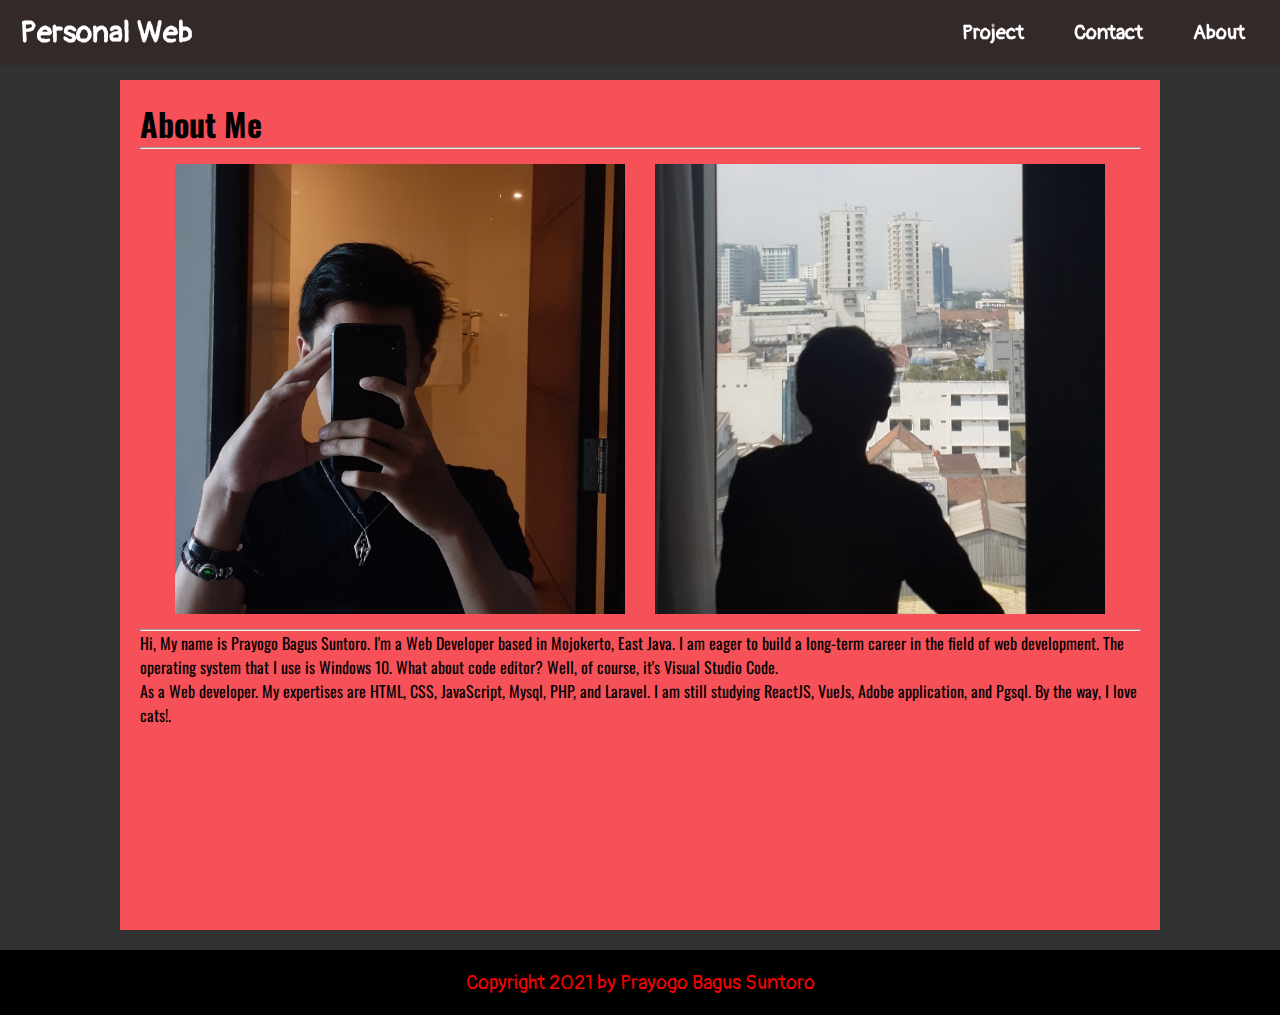
<file: about.html>
<!DOCTYPE html>
<html lang="en">

<head>
  <meta charset="UTF-8">
  <link href="https://fonts.googleapis.com/css2?family=Bebas+Neue&family=Oswald:wght@500&family=Pangolin&display=swap"
    rel="stylesheet">
  <link href="https://fonts.googleapis.com/css2?family=Oswald:wght@500&family=Pangolin&display=swap" rel="stylesheet">
  <link href="https://fonts.googleapis.com/css2?family=Oswald:wght@500&display=swap" rel="stylesheet">
  <meta name="viewport" content="width=device-width, initial-scale=1.0">
  <link rel="stylesheet" href="css/about.css">
  <title>About Me</title>
</head>

<body>
  <nav class="nav">
    <h1><a href="https://pragus99.github.io/static-web/">Personal Web</a></h1>
    <ul>
      <li><a href="https://pragus99.github.io/static-web/#projects">Project</a></li>
      <li><a href="contact.html">Contact</a></li>
      <li><a href="about.html">About</a></li>
    </ul>
  </nav>

  <main>
    <div class="about">
      <h1>About Me</h1>
      <hr>
      <div class="gambar">
        <img src="img/crop_image.jpg" alt="foto prayogo bagus suntoro">
        <img src="img/20190811_131702.jpg" alt="foto prayogo bagus suntoro">
      </div>
      <hr>
      <p></p> Hi, My name is Prayogo Bagus Suntoro. I'm a Web Developer based in Mojokerto, East Java. I am
      eager to build a long-term career in the field of web development.
      The operating system that I use is Windows 10. What about code editor? Well, of course, it's Visual Studio Code.
      <br>
      As a Web developer. My expertises are HTML, CSS, JavaScript, Mysql, PHP, and Laravel. I am still studying
      ReactJS, VueJs, Adobe application, and Pgsql. By the way, I love cats!. </p>
    </div>
  </main>

  <div class="foot">
    <a>Copyright 2021 by Prayogo Bagus Suntoro</a>
  </div>
</body>

</html>
</file>
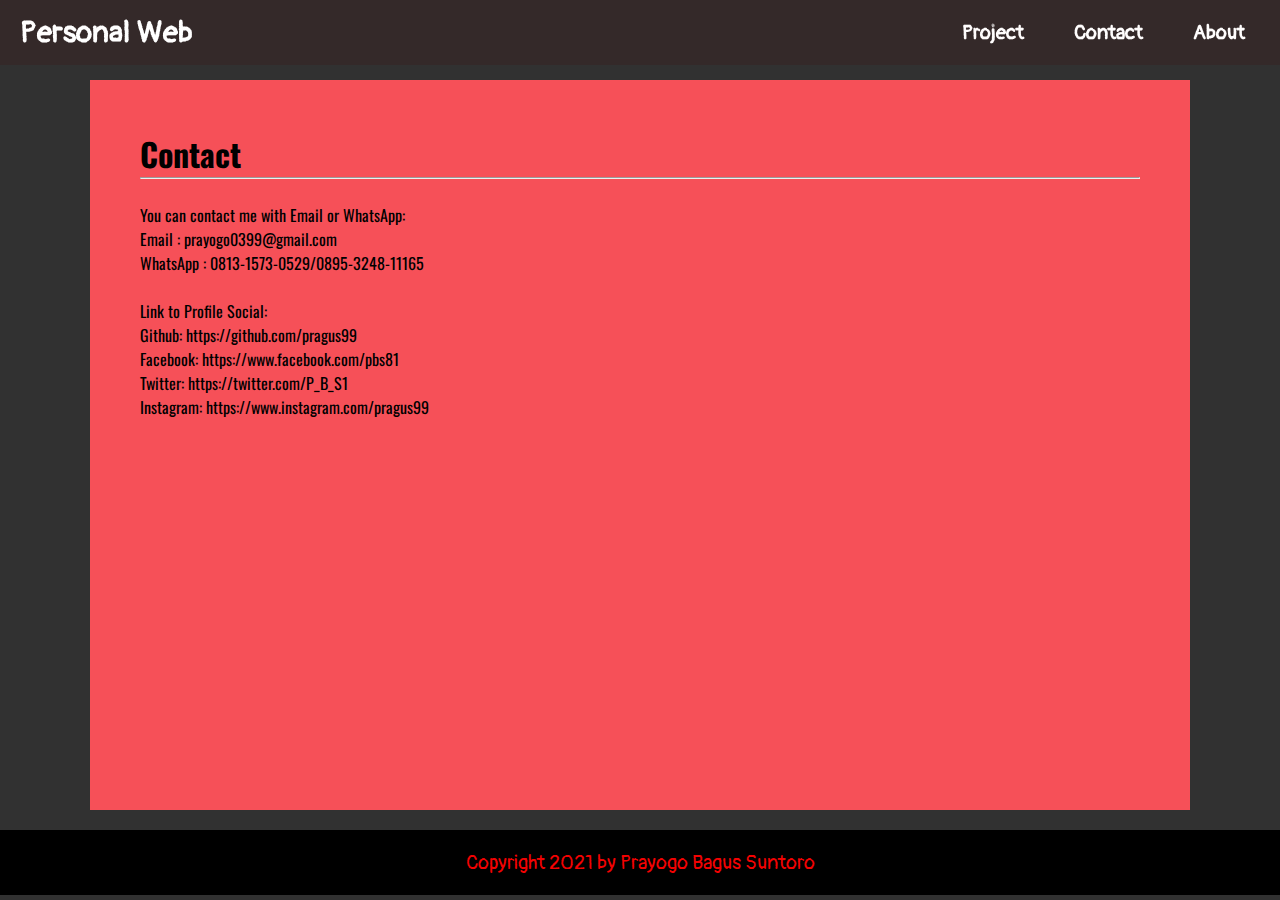
<file: contact.html>
<!DOCTYPE html>
<html lang="en">

<head>
  <meta charset="UTF-8">
  <link href="https://fonts.googleapis.com/css2?family=Bebas+Neue&family=Oswald:wght@500&family=Pangolin&display=swap"
    rel="stylesheet">
  <link href="https://fonts.googleapis.com/css2?family=Oswald:wght@500&family=Pangolin&display=swap" rel="stylesheet">
  <link href="https://fonts.googleapis.com/css2?family=Oswald:wght@500&display=swap" rel="stylesheet">
  <meta name="viewport" content="width=device-width, initial-scale=1.0">
  <link rel="stylesheet" href="css/contact.css">
  <title>Contact</title>
</head>

<body>
  <nav class="nav">
    <h1><a href="https://pragus99.github.io/static-web/">Personal Web</a></h1>
      <ul>
        <li><a href="https://pragus99.github.io/static-web/#projects">Project</a></li>
        <li><a href="contact.html">Contact</a></li>
        <li><a href="about.html">About</a></li>
      </ul>
</nav>

  <main>
    <div class="contact">
      <h1>Contact</h1>
      <hr>
      <br>
      <p>You can contact me with Email or WhatsApp:</p>
      <p>Email : prayogo0399@gmail.com</p>
      <p>WhatsApp : 0813-1573-0529/0895-3248-11165</p>
      <br>
      <p>Link to Profile Social:</p>
      <p>Github: https://github.com/pragus99</p>
      <p>Facebook: https://www.facebook.com/pbs81</p>
      <p>Twitter: https://twitter.com/P_B_S1</p>
      <p>Instagram: https://www.instagram.com/pragus99</p>
    </div>
  </main>

  <div class="foot">
    <a>Copyright 2021 by Prayogo Bagus Suntoro</a>
  </div>
</body>

</html>
</file>
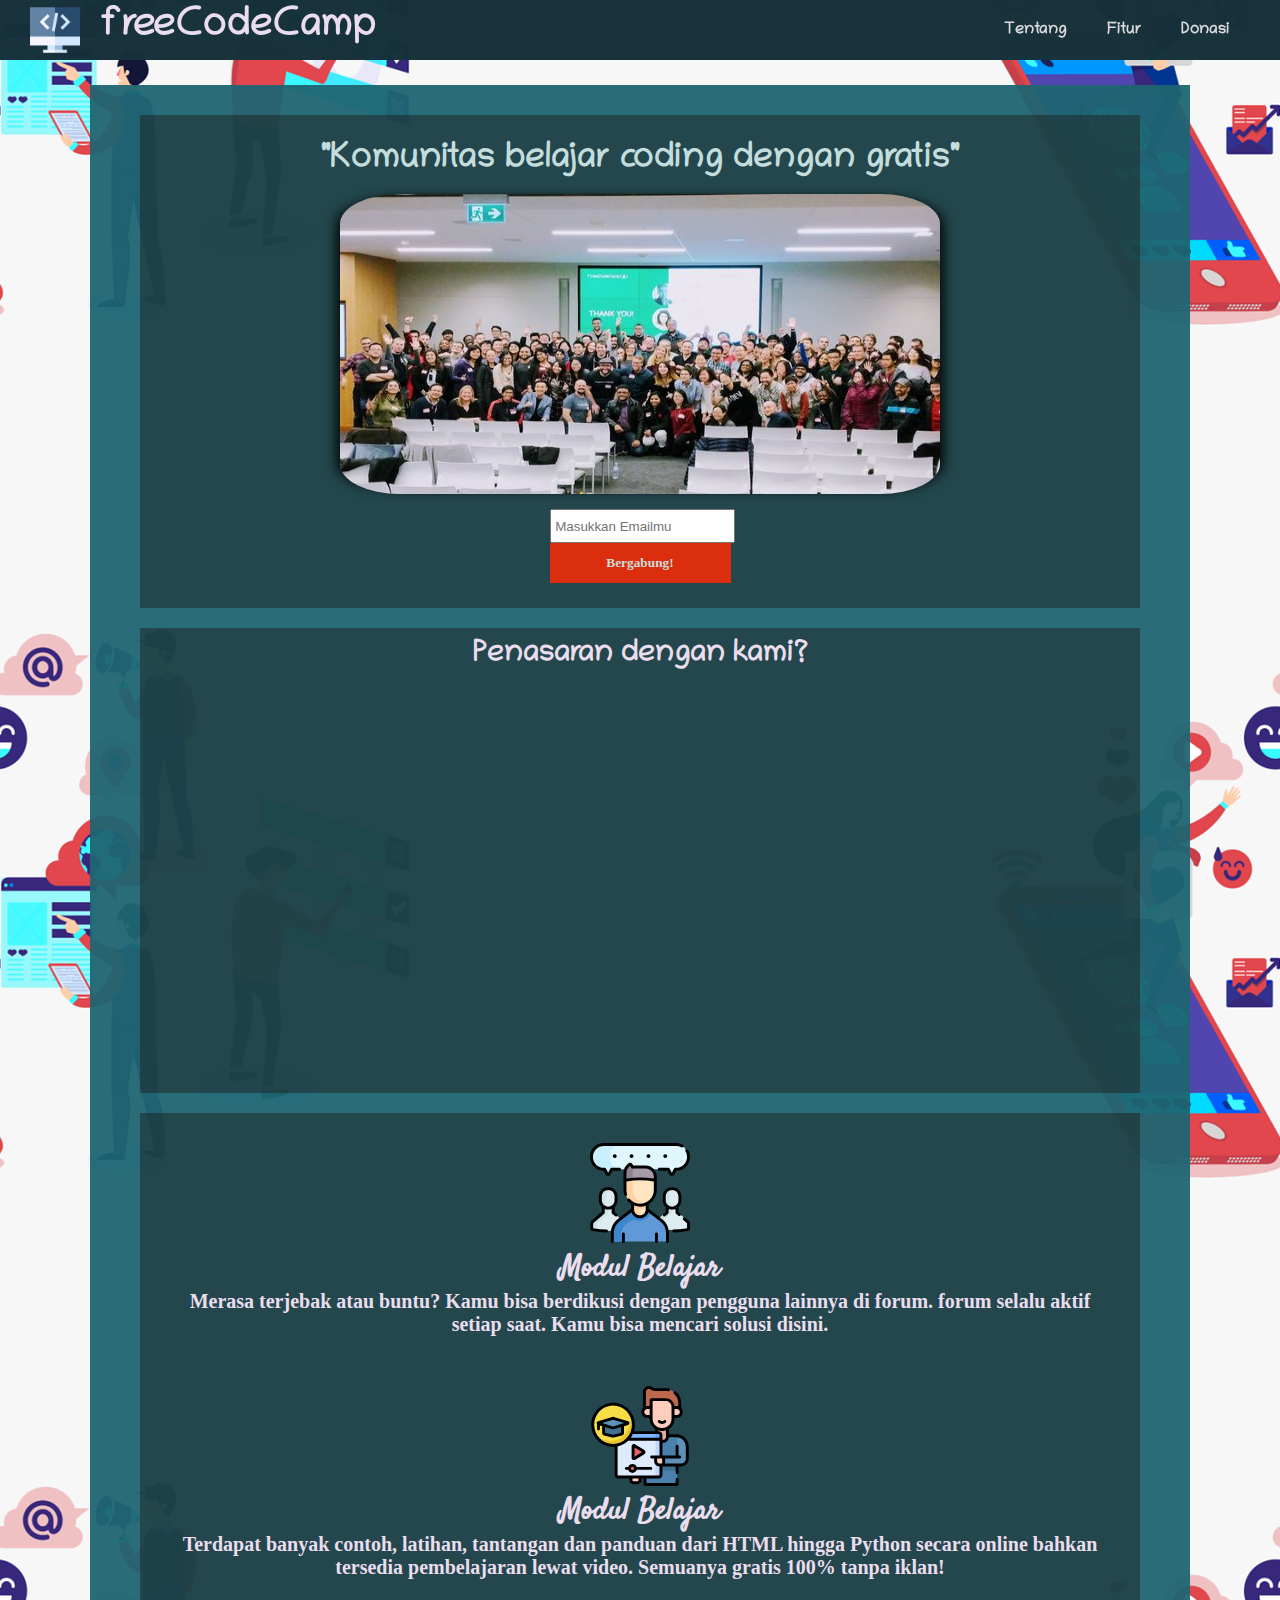
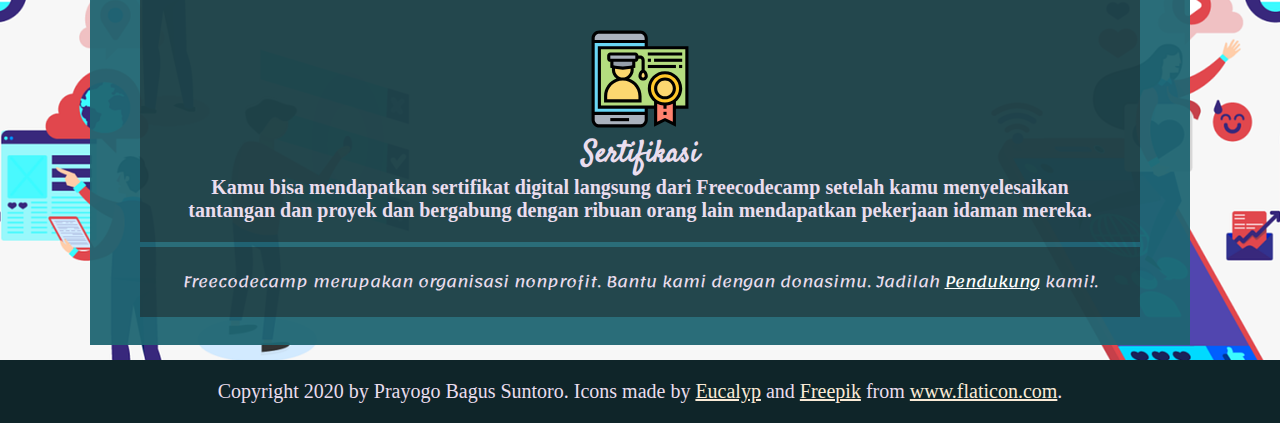
<file: product.html>
<!DOCTYPE html>
<html lang="in-ID" dir="ltr">

<head>
  <meta charset="utf-8">
  <meta name="viewport" content="width=device-width, initial-scale=1.0">
  <meta name="description" content="freeCodeCamp adalah komunitas belajar coding dengan gratis">
  <title>Produk</title>
  <link href="https://fonts.googleapis.com/css2?family=Chilanka&display=swap" rel="stylesheet">
  <link href="https://fonts.googleapis.com/css2?family=Lemonada:wght@700&display=swap" rel="stylesheet">
  <link href="https://fonts.googleapis.com/css2?family=Open+Sans&family=Satisfy&display=swap" rel="stylesheet">
  <link rel="stylesheet" href="css/product.css">
</head>

<body>

  <header id="header">

    <div class="logo">
      <img id="header-img" src="Icon\programming.png" alt="">
      <span class="logo-name">freeCodeCamp</span>
    </div>

    <nav id="nav-bar">
      <ul>
        <li><a href="#video" class="nav-link">Tentang</a></li>
        <li><a href="#fitur" class="nav-link">Fitur</a></li>
        <li><a href="#donasi" class="nav-link">Donasi</a></li>
      </ul>
    </nav>

  </header>

  <main id="page">
    <section class="top">
      <h1 class="pembuka">"Komunitas belajar coding dengan gratis"</h1>
      <img class="foto-bersama" src="img/freecodecamp.jpeg" alt="Foto bersama komunitas freecodecamp">
      <form id="form" action=" https://www.freecodecamp.com/email-submit" method="post">
        <label for="email">
          <input id="email" type="email" name="langganan" placeholder=" Masukkan Emailmu" required>
        </label><br>
        <input type="submit" id="submit" type="submit" name="berlangganan" value="Bergabung!">
      </form>
    </section>

    <section id="video">
      <h2>Penasaran dengan kami?</h2>
      <iframe src="https://www.youtube.com/embed/7PLx6hwRUnA" frameborder="0"
        allow="accelerometer; autoplay; encrypted-media; gyroscope; picture-in-picture" allowfullscreen>
        Sorry, your browser don't support HTMl5.
        Use <a href="https://www.youtube.com/embed/7PLx6hwRUnA">this
        </a>instead
      </iframe>
    </section>

     <article id="fitur">
	<section class="konten-fitur">
        <img class="img-fitur" src="Icon/12.svg" alt="gambar forum online">
        <h2 class="judul-fitur">Modul Belajar</h2>
        <p class="isi-konten">
          Merasa terjebak atau buntu? Kamu bisa berdikusi dengan pengguna lainnya di forum.
          forum selalu aktif setiap saat. Kamu bisa mencari solusi disini.
        </p>
      </section>

      <section class="konten-fitur">
        <img class="img-fitur" src="Icon/002-video-tutorials.svg" alt="gambar belajar online">
        <h2 class="judul-fitur">Modul Belajar</h2>
        <p class="isi-konten">
          Terdapat banyak contoh, latihan, tantangan dan panduan dari HTML hingga Python secara online
          bahkan tersedia pembelajaran lewat video. Semuanya gratis 100% tanpa iklan!
        </p>
      </section>

      <section class="konten-fitur">
        <img class="img-fitur" src="Icon/003-digital-certificate.svg" alt="gambar sertifikat">
        <h2 class="judul-fitur">Sertifikasi</h2>
        <p class="isi-konten">
          Kamu bisa mendapatkan sertifikat digital langsung dari Freecodecamp setelah kamu
          menyelesaikan tantangan dan proyek dan bergabung dengan ribuan orang lain
          mendapatkan pekerjaan idaman mereka.
        </p>
      </section>
    </article>

    <section id="donasi">
      <p>
        Freecodecamp merupakan organisasi nonprofit. Bantu kami dengan donasimu.
        Jadilah <a href="https://www.freecodecamp.org/donate/" target="_blank"> Pendukung</a> kami!.
      </p>
    </section>
  </main>

  <footer>
    <p>
      Copyright 2020 by Prayogo Bagus Suntoro. Icons made by <a href="https://www.flaticon.com/authors/eucalyp"
        target="_blank" title="Eucalyp">Eucalyp</a> and <a href="https://www.flaticon.com/authors/freepik"
        title="Freepik" target="_blank">Freepik</a>
      from <a href="https://www.flaticon.com/" title="Flaticon" target="_blank">www.flaticon.com</a>.
    </p>
  </footer>


</body>

</html>

<div>
</file>
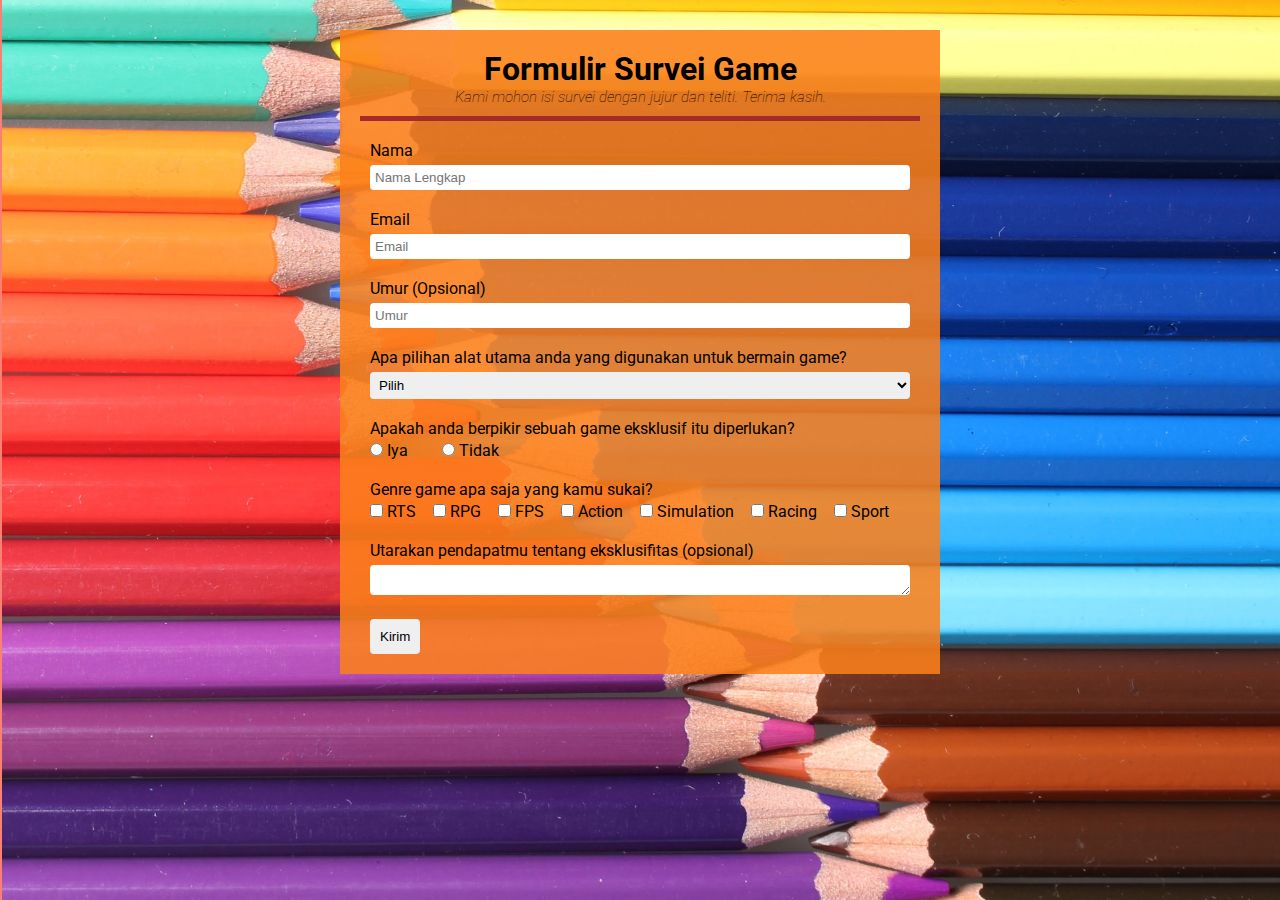
<file: survey.html>
<!DOCTYPE html>
<html lang="en" dir="ltr">

<head>
  <meta charset="utf-8">
  <meta name="viewport" content="width=device-width, initial-scale=1.0">
  <title>Survei</title>
  <link rel="stylesheet" href="css/survei.css">
  <link href="https://fonts.googleapis.com/css2?family=Roboto:wght@500&display=swap" rel="stylesheet">
</head>

<body>

  <div id="page">
    <header>
      <h1 id="title">Formulir Survei Game</h1>
      <p id="description">Kami mohon isi survei dengan jujur dan teliti. Terima kasih.</p>
    </header>

    <form id="survey-form" action="My Portofolio.html" method="post">
      <div class="form-all">
        <label id="name-label" for="name">Nama<br></label>
        <input type="text" id="name" name="nama" placeholder="Nama Lengkap" required>
      </div>

      <div class="form-all">
        <label id="email-label" for="email">Email<br></label>
        <input type="email" id="email" name="email" placeholder="Email" required>
      </div>

      <div class="form-all">
        <label id="number-label" for="number">
          Umur (Opsional)<br></label>
        <input type="number" id="number" name="umur" placeholder="Umur" min="5" max="99">
      </div>

      <div class="form-all">
        <p>Apa pilihan alat utama anda yang digunakan untuk bermain game?</p>
        <select name="alat-utama" id="dropdown" required>
          <option disabled selected value>Pilih</option>
          <option value="Playstation">Playstation</option>
          <option value="XBOX">XBOX</option>
          <option value="Personal Computer">Personal Computer</option>
        </select>
      </div>

      <div class="form-all">
        <p>Apakah anda berpikir sebuah game eksklusif itu diperlukan?</p>
        <label class="radio-label">
          <input type="radio" class="radio" name="eksklusif" value="Iya">
          Iya</label>
        <label class="radio-label">
          <input type="radio" class="radio" name="eksklusif" value="Tidak">
          Tidak</label>
      </div>

      <div class="form-all">
        <p>Genre game apa saja yang kamu sukai?</p>
        <label class="checkbox-label">
          <input type="checkbox" class="checkbox" name="sukai" value="RTS">
          RTS</label>
        <label class="checkbox-label">
          <input type="checkbox" class="checkbox" name="sukai" value="RPG">
          RPG</label>
        <label class="checkbox-label">
          <input type="checkbox" class="checkbox" name="sukai" value="FPS">
          FPS</label>
        <label class="checkbox-label">
          <input type="checkbox" class="checkbox" name="sukai" value="Action">
          Action</label>
        <label class="checkbox-label">
          <input type="checkbox" class="checkbox" name="sukai" value="Simulation">
          Simulation</label>
        <label class="checkbox-label">
          <input type="checkbox" class="checkbox" name="sukai" value="Racing">
          Racing</label>
        <label class="checkbox-label">
          <input type="checkbox" class="checkbox" name="sukai" value="Sport">
          Sport</label>
      </div>

      <div class="form-all">
        <label for="textarea">Utarakan pendapatmu tentang eksklusifitas (opsional)<br></label>
        <textarea id="comment" name="pendapat" placeholder="Utarakan pendapat...">
          </textarea>
      </div>

      <div class="form-submit">
        <button type="submit" id="submit" value="kirim">Kirim</button>
      </div>

    </form>
  </div>
</body>

</html>
</file>
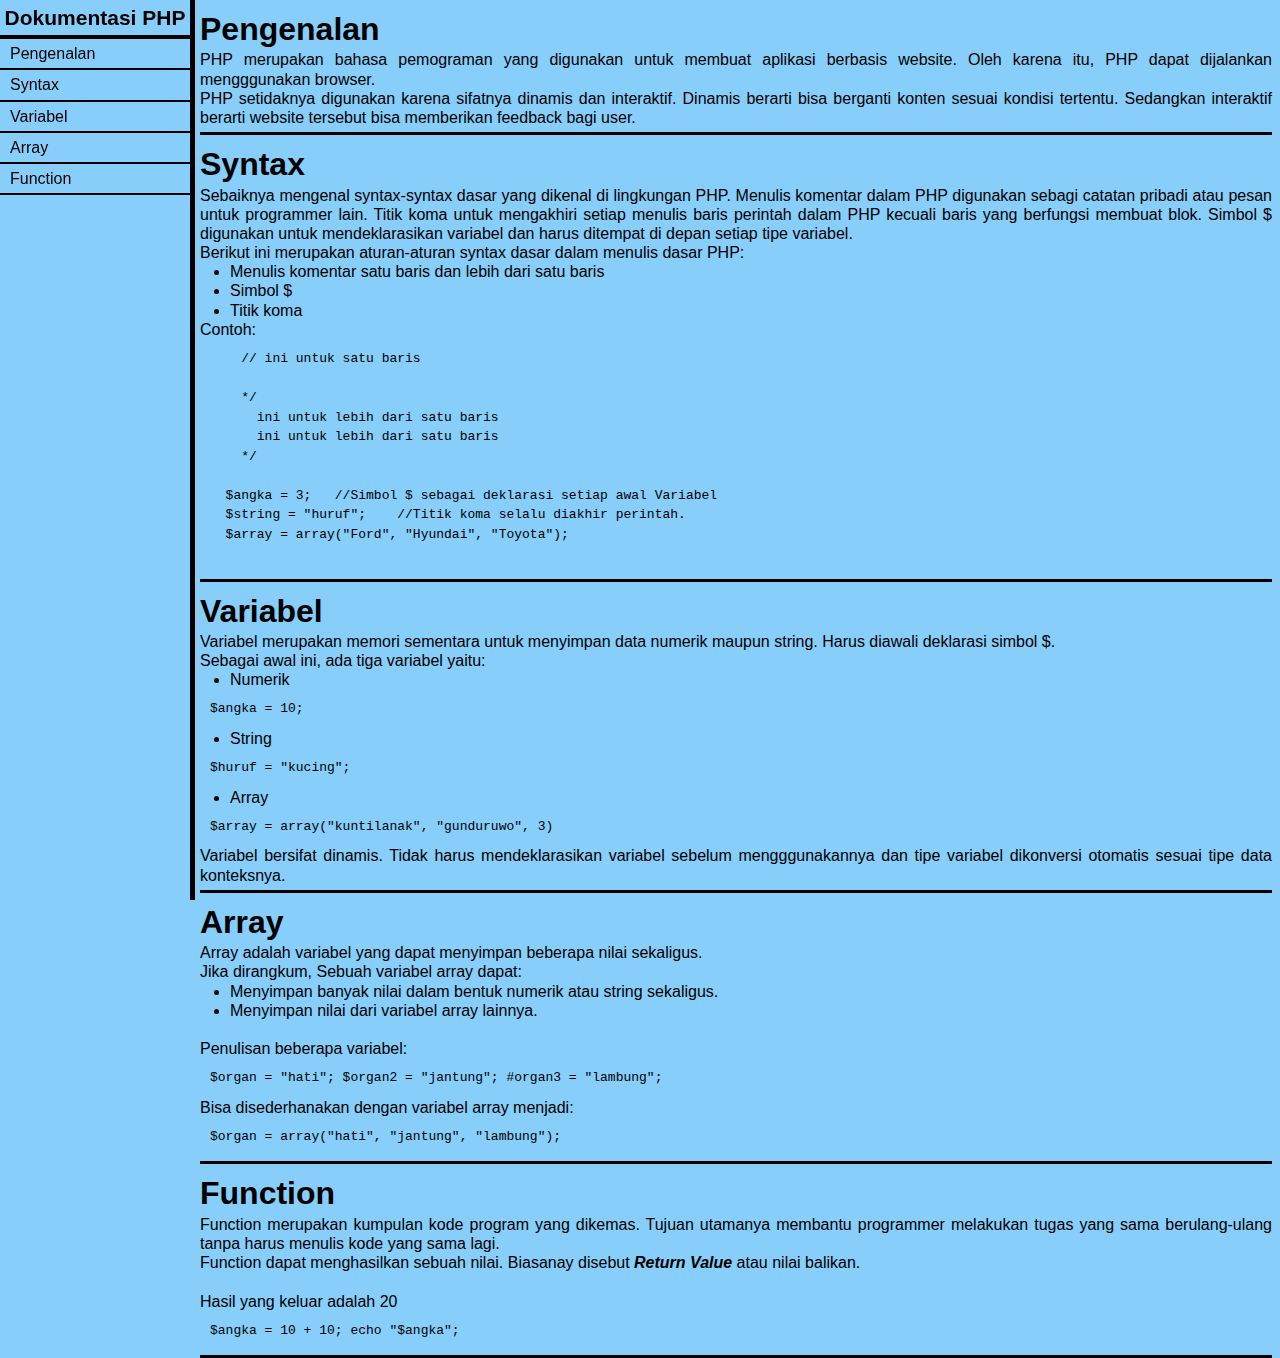
<file: technical.html>
<!DOCTYPE html>
<html lang="in" dir="ltr">

<head>
  <meta charset="utf-8">
  <meta name="description" content="Dokumentasi Teknis PHP">
  <meta name="viewport" content="width=device-width, initial-scale=1.0">
  <title>Dokumentasi Teknis</title>
  <link rel="stylesheet" href="css/documentation.css">
</head>

<body>

  <nav id="navbar">
    <header id="pembukaan">Dokumentasi PHP</header>
    <ul>
      <li><a class="nav-link" href="#pengenalan">Pengenalan</a></li>
      <li><a class="nav-link" href="#syntax">Syntax</a></li>
      <li><a class="nav-link" href="#variabel">Variabel</a></li>
      <li><a class="nav-link" href="#array">Array</a></li>
      <li><a class="nav-link" href="#function">Function</a></li>
    </ul>
  </nav>

  <main id="main-doc">
    <section class="main-section" id="pengenalan">
      <header><h1>Pengenalan</h1></header>
      <p>
        PHP merupakan bahasa pemograman yang digunakan untuk membuat aplikasi
        berbasis website. Oleh karena itu, PHP dapat dijalankan mengggunakan
        browser.
      </p>
      <p>
        PHP setidaknya digunakan karena sifatnya dinamis dan interaktif.
        Dinamis berarti bisa berganti konten sesuai kondisi tertentu.
        Sedangkan interaktif berarti website tersebut bisa memberikan feedback
        bagi user.
      </p>
    </section>

    <section class="main-section" id="syntax">
      <header><h1>Syntax</h1></header>
      <p>
        Sebaiknya mengenal syntax-syntax dasar yang dikenal di lingkungan PHP.
        Menulis komentar dalam PHP digunakan sebagi catatan pribadi atau pesan
        untuk programmer lain. Titik koma untuk mengakhiri setiap menulis
        baris perintah dalam PHP kecuali baris yang berfungsi membuat blok.
        Simbol $ digunakan untuk mendeklarasikan variabel dan harus ditempat
        di depan setiap tipe variabel.
        <p>
          Berikut ini merupakan aturan-aturan syntax dasar dalam menulis dasar
          PHP:
        </p>
        <ul>
          <li>Menulis komentar satu baris dan lebih dari satu baris</li>
          <li>Simbol $ </li>
          <li>Titik koma</li>
          <p>Contoh:</p>
          <code><pre>
    // ini untuk satu baris

    */
      ini untuk lebih dari satu baris
      ini untuk lebih dari satu baris
    */

  $angka = 3;   //Simbol $ sebagai deklarasi setiap awal Variabel
  $string = "huruf";    //Titik koma selalu diakhir perintah.
  $array = array("Ford", "Hyundai", "Toyota");
          </pre></code>
        </ul>
    </section>

    <section class="main-section" id="variabel">
      <header><h1>Variabel</h1></header>
      <p>
        Variabel merupakan memori sementara untuk menyimpan data numerik
        maupun string. Harus diawali deklarasi simbol $.
      </p>
      <p>Sebagai awal ini, ada tiga variabel yaitu:</p>
      <ul>
        <li>Numerik</li>
        <code>$angka = 10;</code>
        <li>String</li>
        <code>$huruf = "kucing";</code>
        <li>Array</li>
        <code>$array = array("kuntilanak", "gunduruwo", 3)</code>
      </ul>
      <p>
        Variabel bersifat dinamis. Tidak harus mendeklarasikan variabel
        sebelum mengggunakannya dan tipe variabel dikonversi otomatis sesuai
        tipe data konteksnya.
      </p>
    </section>

    <section class="main-section" id="array">
      <header><h1>Array</h1></header>
      <p>
        Array adalah variabel yang dapat menyimpan beberapa nilai sekaligus.
      </p>
      <p>
        Jika dirangkum, Sebuah variabel array dapat:
      </p>
      <ul>
        <li>
          Menyimpan banyak nilai dalam bentuk numerik atau string sekaligus.
        </li>
        <li>Menyimpan nilai dari variabel array lainnya.</li>
      </ul>
      <br>
      <p>Penulisan beberapa variabel:</p>
      <code>
        $organ = "hati";
        $organ2 = "jantung";
        #organ3 = "lambung";
      </code>
      <p>Bisa disederhanakan dengan variabel array menjadi:</p>
      <code>$organ = array("hati", "jantung", "lambung");</code>
    </section>

    <section class="main-section" id="function">
      <header><h1>Function</h1></header>
      <p>
        Function merupakan kumpulan kode program yang dikemas. Tujuan utamanya
        membantu programmer melakukan tugas yang sama berulang-ulang tanpa
        harus menulis kode yang sama lagi.
      </p>
      <p>
        Function dapat menghasilkan sebuah nilai. Biasanay disebut
        <i><b>Return Value</b></i> atau nilai balikan.
      </p><br>
      <p>Hasil yang keluar adalah 20</p>
      <code>
        $angka = 10 + 10;
        echo "$angka";
       
      </code>
      
    </section>
  </main>

</body>

</html>
</file>
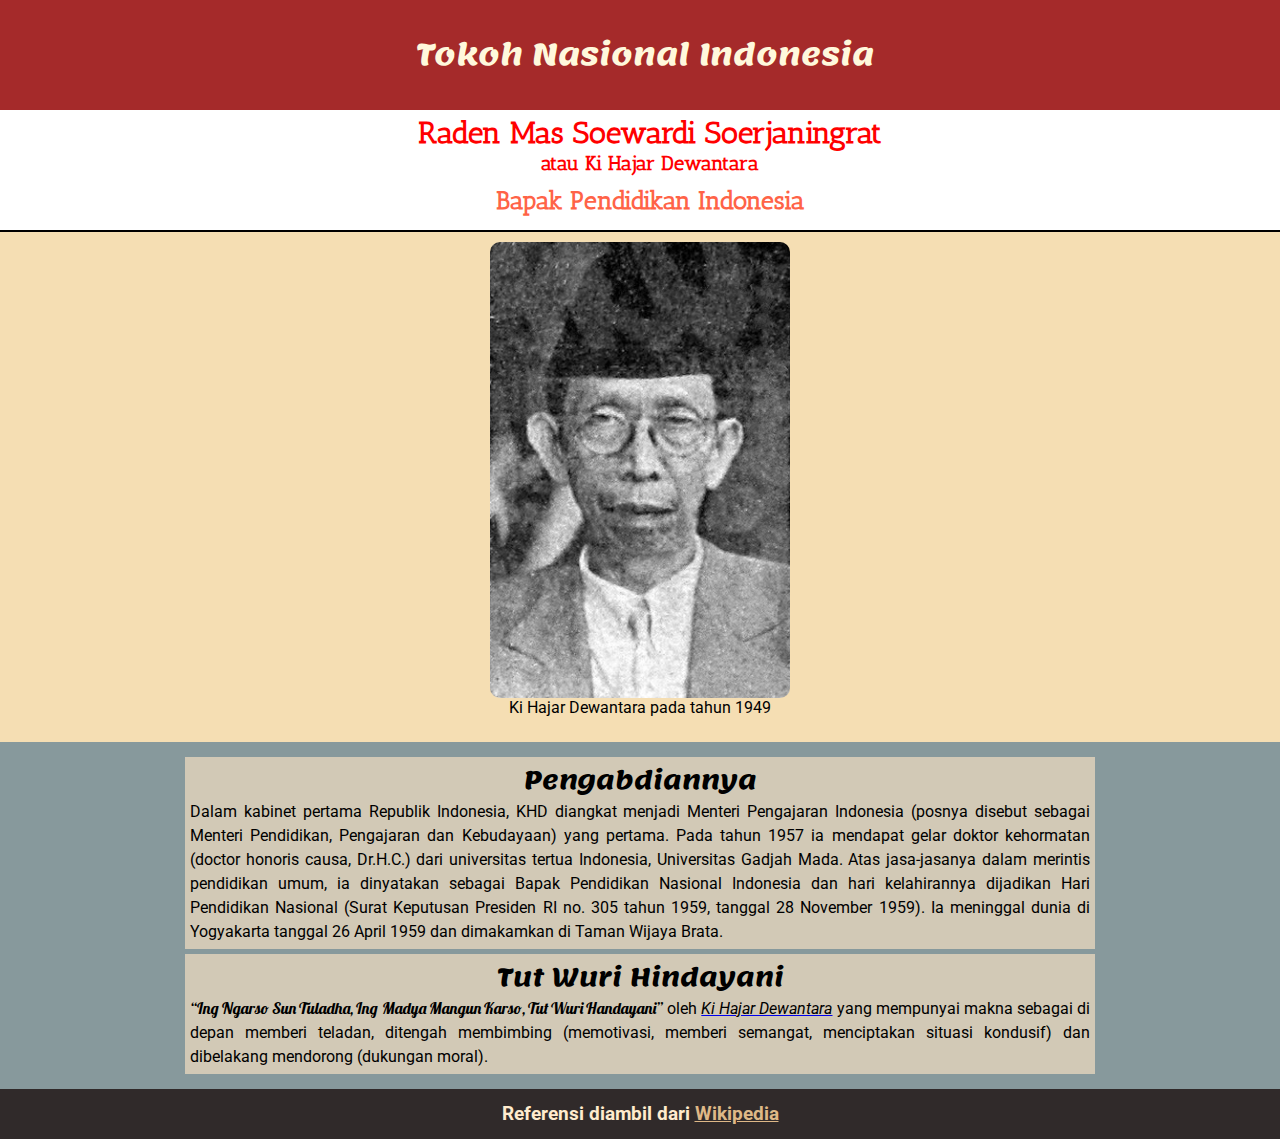
<file: tribute.html>
<!DOCTYPE html>
<html lang="in-ID" dir="ltr">

<head>
  <meta charset="utf-8">
  <meta name="viewport" content="width=device-width, initial-scale=1.0">
  <meta name="description" content="Penghormatan bapak pendidikan Indonesia">
  <title>Penghormatan</title>
  <link rel="stylesheet" href="css/tribute.css">
  <link href="https://fonts.googleapis.com/css2?family=Antic+Slab&display=swap" rel="stylesheet"> 
  <link href="https://fonts.googleapis.com/css2?family=Roboto:wght@300&display=swap" rel="stylesheet"> 
  <link href="https://fonts.googleapis.com/css2?family=Lobster&display=swap" rel="stylesheet"> 
  <link href="https://fonts.googleapis.com/css2?family=Lemonada:wght@500&display=swap" rel="stylesheet"> 
</head>

<body>

  <header id="header"><h1>Tokoh Nasional Indonesia</h1></header>
  
  <main id="main">
    <div id="title">
      <h1>Raden Mas Soewardi Soerjaningrat<br>
        <span class="nama-lain">atau Ki Hajar Dewantara</span>
      </h1>
      <p>Bapak Pendidikan Indonesia</p>
    </div>

    <div id="img-div">
        <figure>
          <img id="image" src="img/hadjar.jpg" alt="Ki Hajar Dewantara">
          <figcaption id="img-caption">
            Ki Hajar Dewantara pada tahun 1949
          </figcaption>
        </figure>
    </div>

    <section id="tribute-info">
      <article class="info">
      <h2>Pengabdiannya</h2>
      <p>
        Dalam kabinet pertama Republik Indonesia, KHD diangkat menjadi
        Menteri Pengajaran Indonesia (posnya disebut sebagai
        Menteri Pendidikan, Pengajaran dan Kebudayaan) yang pertama.
        Pada tahun 1957 ia mendapat gelar doktor kehormatan
        (doctor honoris causa, Dr.H.C.) dari universitas tertua Indonesia, Universitas Gadjah Mada.
        Atas jasa-jasanya dalam merintis pendidikan umum, ia dinyatakan sebagai
        Bapak Pendidikan Nasional Indonesia dan hari kelahirannya dijadikan Hari Pendidikan Nasional
        (Surat Keputusan Presiden RI no. 305 tahun 1959, tanggal 28 November 1959).
        Ia meninggal dunia di Yogyakarta tanggal 26 April 1959 dan dimakamkan di Taman Wijaya Brata.
      </p>
    </article>
    <article class="info">
      <h2>Tut Wuri Hindayani</h2>
      <p>
        <q>Ing Ngarso Sun Tuladha, Ing Madya Mangun Karso, Tut Wuri Handayani</q> oleh
          <a href="https://en.wikipedia.org/wiki/Ki_Hajar_Dewantara">
            <cite>
              Ki Hajar Dewantara</cite></a>
        yang mempunyai makna sebagai di depan memberi teladan, ditengah membimbing
        (memotivasi, memberi semangat, menciptakan situasi kondusif) dan dibelakang
        mendorong (dukungan moral).
      </p>
    </article>
    </section>
  </main>

  <footer>
  <h3>Referensi diambil dari
    <a id="tribute-link" href="https://en.wikipedia.org/wiki/Ki_Hajar_Dewantara" target="_blank">Wikipedia
    </a></h3></footer>
</body>

</html>
</file>
<file: css/about.css>
body {
    background-color: rgb(49, 49, 49);
}

* {
    margin: 0;
    padding: 0;
}

nav {
    font-family: 'Bebas Neue', cursive;
    font-family: 'Oswald', sans-serif;
    font-family: 'Pangolin', cursive;
    position: fixed;
    color: #FFF;
    width: 100%;
    display: flex;
    flex-direction: row;
    align-items: center;
    justify-content: space-between;
    background-color: #352929e1;
    z-index: 999;
    height: 65px;
}

nav h1 {
    margin-left: 20px;
    font-size: 30px;
}

nav h1 a {
    text-decoration: none;
    color: white;
}

nav ul {
    display: flex;
    flex-direction: row;
    margin-right: 10px;
}

nav ul li {
    list-style: none;
    padding: 9px 0;
}

nav ul li a {
    text-decoration: none;
    font-size: 20px;
    font-weight: bold;
    color: rgb(255, 253, 253);
    padding: 9px 25px;
}

nav ul li a:hover {
    background-color: rgb(255, 255, 255);
    color: rgb(0, 0, 0);
    transition: 1s;
}

main {
    position: relative;
    box-sizing: border-box;
    top: 80px;
    margin: 0 auto;
}

.about {
    font-family: 'Oswald', sans-serif;
    max-width: 1000px;
    margin: 0 auto 0 auto;
    background-color: #F65058FF;
    height: 90vh;
    padding: 20px;
}

img {
    height: 450px;
    margin: 15px;
    width: auto;
}

.gambar {
    display: flex;
    justify-content: center;
}

.foot {
    font-family: 'Oswald', sans-serif;
    font-family: 'Pangolin', cursive;
    position: relative;
    text-align: center;
    font-size: 20px;
    margin: 0 auto;
    bottom: -100px;
    width: 100%;
    padding: 20px 0;
    color: rgb(243, 2, 2);
    background-color: black;
}

@media (max-width: 1200px) {
    nav h1 {
        font-size: 20px;
    }
    
    nav ul li a {
        font-size: 15px;
        padding: 9px 15px;
    }

    main {
        position: relative;
        box-sizing: border-box;
        top: 45px;
        margin: 0 auto;
        width: 100%;
        max-width: 1000px;
    }

    img {
        height: 200px;
        margin: 15px;
        width: 200px;
    }
}
</file>
<file: css/contact.css>
body {
    background-color: rgb(49, 49, 49);
}

* {
    margin: 0;
    padding: 0;
}

nav {
    font-family: 'Bebas Neue', cursive;
    font-family: 'Oswald', sans-serif;
    font-family: 'Pangolin', cursive;
    position: fixed;
    color: #FFF;
    width: 100%;
    display: flex;
    flex-direction: row;
    align-items: center;
    justify-content: space-between;
    background-color: #352929e1;
    z-index: 999;
    height: 65px;
}

nav h1 {
    margin-left: 20px;
    font-size: 30px;
}

nav h1 a {
    text-decoration: none;
    color: white;
}

nav ul {
    display: flex;
    flex-direction: row;
    margin-right: 10px;
}

nav ul li {
    list-style: none;
    padding: 9px 0;
}

nav ul li a {
    text-decoration: none;
    font-size: 20px;
    font-weight: bold;
    color: rgb(255, 253, 253);
    padding: 9px 25px;
}

nav ul li a:hover {
    background-color: rgb(255, 255, 255);
    color: rgb(0, 0, 0);
    transition: 1s;
}

main {
    position: relative;
    box-sizing: border-box;
    top: 80px;
    margin: 0 auto;
}

.contact {
    font-family: 'Oswald', sans-serif;
    max-width: 1000px;
    margin : 0 auto 0 auto;
    background-color: #F65058FF;
    height: 70vh;
    padding: 50px;
}

.foot {
    font-family: 'Oswald', sans-serif;
    font-family: 'Pangolin', cursive;
    position: relative;
    text-align: center;
    font-size: 20px;
    margin: 0 auto;
    bottom: -100px;
    width: 100%;
    padding: 20px 0;
    color: rgb(243, 2, 2);
    background-color: black;
}

@media (max-width: 600px) {
    nav h1 {
        font-size: 20px;
    }
    
    nav ul li a {
        font-size: 15px;
        padding: 9px 15px;
    }

    main {
        position: relative;
        box-sizing: border-box;
        top: 45px;
        margin: 0 auto;
        width: 100%;
        max-width: 1000px;
    }
}
</file>
<file: css/product.css>
* {
  margin: 0;
  padding: 0;
}

/* my style */

body {
  background-image: url(../img/social-media.png);
  background-position: 700px 500px;
  color: rgb(234, 221, 238);
  font-family: 'Times New Roman', Times, serif;
}

#page {
  box-sizing: border-box;
  position: relative;
  width: 100%;
  max-width: 1100px;
  background-color: rgba(31, 101, 114, 0.95);
  margin: 0 auto;
  top: 85px;
  padding: 20px 20px;
}

/* Navbar */

#header {
  position: fixed;
  top: 0;
  left: 0;
  right: 0;
  width: 100%;
  padding: 5px 20px;
  display: flex;
  font-family: 'Chilanka', cursive;
  justify-content: space-between;
  align-items: center;
  background-color: rgba(22, 49, 59, 0.99);
  z-index: 9999;
}

.logo {
  width: 50px;
  height: 50px;
  margin-left: 10px;
  display: flex;
  align-self: baseline;
}

.logo-name {
  font-size: 40px;
  font-weight: bolder;
  margin-left: 20px;
}

nav ul {
  display: flex;
  flex-direction: row;
  list-style: none;
  margin-right: 50px;
}

nav ul li {
  text-align: center;
}

nav ul li a {
  color: #d9d9d9;
  text-decoration: none;
  padding: 20px;
  font-weight: bold;
}

nav ul li a:hover {
  color: black;
  background-color: blanchedalmond;
}

/* bagian atas */

.top {
  box-sizing: border-box;
  width: 100%;
  max-width: 1000px;
  background-color: rgba(29, 35, 36, 0.514);
  display: flex;
  flex-direction: column;
  align-items: center;
  margin: 10px auto;
  text-align: center;
  padding: 10px;
}

.pembuka {
  font-size: 35px;
  font-family: 'Chilanka', cursive;
  color: rgb(195, 221, 221);
  margin-top: 15px;
}

.foto-bersama {
  height: 300px;
  margin: 15px;
  width: 100%;
  max-width: 600px;
  border-radius: 10%;
  -webkit-box-shadow: -10px 0px 13px -7px #000000, 10px 0px 13px -7px #000000, 5px 5px 15px 5px rgba(0, 0, 0, 0);
  box-shadow: -10px 0px 13px -7px #000000, 10px 0px 13px -7px #000000, 5px 5px 15px 5px rgba(0, 0, 0, 0);
}

#form {
  margin-bottom: 15px;
}

#form #email {
  max-width: 200px;
  width: 100%;
  height: 30px;
}

#form #submit {
  border: 0;
  color: #c7dfd9;
  max-width: 200px;
  height: 40px;
  width: 100%;
  background-color: rgb(219, 46, 15);
  padding: 5px;
  font-weight: bolder;
  font-family: 'arrial-black', Georgia, 'Times New Roman', Times, serif;
}

#form #submit:hover {
  background-color: #e9d7d7;
  color: #24232D;
}

/* bagian video */

#video {
  box-sizing: border-box;
  background-color: rgba(29, 35, 36, 0.514);
  width: 100%;
  max-width: 1000px;
  padding: 10px;
  margin: 20px auto;
  text-align: center;
}

iframe {
  width: 600px;
  height: 400px;
}

#video h2 {
  font-family: 'Chilanka', cursive;
  font-weight: bolder;
  font-size: 30px;
  margin-bottom: 8px;
}

/* konten fitur */

#fitur {
  box-sizing: border-box;
  width: 100%;
  max-width: 1000px;
  margin: 5px auto;
  background-color: rgba(29, 35, 36, 0.514);
}

.konten-fitur {
  padding: 30px 30px 20px 30px;
  text-align: center;
}

.judul-fitur {
  font-family: 'Open Sans', sans-serif;
  font-family: 'Satisfy', cursive;
  font-weight: bolder;
  font-size: 30px;
}

.isi-konten {
  font-weight: bold;
  font-size: 20px;
}

.img-fitur {
  width: 100px;
  height: 100px;
}
/*bagian donasi*/

#donasi {
  box-sizing: border-box;
  max-width: 1000px;
  width: 100%;
  background-color: rgba(29, 35, 36, 0.514);
  margin: 5px auto;
  padding: 20px;
  text-align: center;
  font-family: 'Lemonada', cursive;
  font-size: 15px;
  margin-bottom: 8px;
}

#donasi a {
  color: #FFFFFF;
}

/*bagian bawah*/

footer {
  box-sizing: border-box;
  position: relative;
  width: 100%;
  padding: 20px;
  background-color: rgb(15, 37, 41);
  right: 0;
  left: 0;
  bottom: -100px;
  text-align: center;
  font-size: 20px;
}

footer a {
  color: antiquewhite;
}

/* tampilan mobile */

@media (max-width: 700px) {
  header {
    flex-direction: column;
    align-content: center;
  }

  .logo {
    align-self: center;
    transform: translateX(-160px);
  }

  nav ul {
    display: flex;
    flex-direction: column;
    margin: 0;
  }

  nav ul li {
    align-content: center;
    margin: 10px;
  }

  nav ul li a {
    padding: 10px 100vmax;
  }

  iframe {
    width: 100%;
    height: 600px;
  }

  /* akhir header */

  #page {
    top: 190px;
  }

  footer {
    top: 200px;
  }

}
</file>
<file: css/survei.css>
* {
    margin: 0;
    padding: 0;
}

body {
    font-family: 'Roboto', sans-serif;
    color: black;
    background-color: salmon;
    background-image: url(../img/pixabay.jpg);
    background-repeat: repeat-y;
    background-size: cover;
    background-position: 2px;
}

#page {
    width: 100%;
    padding: 20px;
    max-width: 600px;
    box-sizing: border-box;
    margin: 30px auto;
    background-color: rgba(252, 128, 26, 0.87);
}

/* Bagian judul */

header {
    text-align: center;
    border-bottom: 5px solid brown;
    margin-bottom: 20px;
}

header #title {
    font-weight: bolder;
}

header #description {
    font-weight: lighter;
    font-size: 15px;
    font-style: italic;
    margin-bottom: 10px;
}

/* Bagian survei */

.form-all {
    margin: 20px 10px;
}

#name {
    border-radius: 4px;
    border: 0;
    margin-top: 5px;
    padding: 5px;
    width: 100%;
    max-width: 530px;
}

#email {
    border-radius: 4px;
    border: 0;
    margin-top: 5px;
    padding: 5px;
    width: 100%;
    max-width: 530px;
}

#number {
    border-radius: 4px;
    border: 0;
    margin-top: 5px;
    padding: 5px;
    width: 100%;
    max-width: 530px;
}

#dropdown {
    border-radius: 4px;
    border: 0;
    margin-top: 5px;
    padding: 5px;
    width: 100%;
    max-width: 540px;
}

.radio-label {
    display: inline-block;
    margin-top: 3px;
    margin-right: 30px;
}

.checkbox-label {
    display: inline-block;
    margin-top: 3px;
    margin-right: 13px;
}

#comment {
    width: 100%;
    max-width: 540px;
    height: 100%;
    max-height: 500px;
    border-radius: 4px;
    border: 0;
    margin-top: 5px;
}


#submit {
    border-radius: 4px;
    border: 0;
    padding: 10px;
    margin-left: 10px;
}

#submit:hover {
    background-color: lightblue;
}
</file>
<file: css/documentation.css>
* {
    margin: 0;
    padding: 0;
}

body {
    background-color: lightskyblue;
    font-family: sans-serif;
    line-height: 1.2;
}

nav header {
    font-size: 21px;
    font-weight: bold;
    padding: 5px 0 5px 0;
    border-bottom: 4px solid black;
    text-align: center;
}

nav ul li {
    list-style: none;
    padding: 5px 0 5px 10px;
    border-bottom: 2px solid black;
}

nav ul li a {
    display: inline-block;
    width: 185px;
    text-decoration: none;
    color: black;
}

nav {
    position: fixed;
    max-width: 190px;
    height: 100%;
    left: 0;
    top: 0;
    border-right: 5px solid black;
}

main {
    position: relative;
    margin-left: 200px;
    margin-right: 8px;
}

.main-section {
    border-bottom: 3px solid black ;
    padding: 10px 0 5px 0;
    text-align: justify;    
}

h1 {
    margin-bottom: 2px;
}

section ul li {
    margin-left: 30px;
}

section code {
    display: inline-block;
    line-height: 1.5;
    margin: 10px 0 10px 10px;
}

@media (max-width:700px) {
    nav header {
        font-size: 25px;
        font-weight: bold;
        padding: 5px 0 5px 0;
        border-bottom: 4px solid black;
        text-align: center;
    }
    
    nav ul li {
        padding: 5px 0 5px 0px;
        text-align: center;
        border-bottom: 2px solid black;
    }
    
    nav ul li a {
        font-size: 20px;
        display: inline-block;
        width: 100%;
        text-decoration: none;
        color: black;
    }
    
    nav {
        position: relative;
        max-width: 100%;
        height: 100%;
        left: 0;
        right: 0;
        top: 0;
        border-right: 0;
        border-bottom: 3px solid black;
        margin-bottom: 5px;
    }
    
    main {
        position: absolute;
        box-sizing: border-box;
        margin-left: 5px;
        margin-right: 5px;
    }
}
</file>
<file: css/tribute.css>
/**/

* {
    margin: 0;
    padding: 0;
}

body {
    font-family: 'Roboto', sans-serif;
}

#header {
    display: inline-block;
    padding: 5px;
    font-weight: bolder;
    font-family: 'Lemonada', cursive;
    font-size: 15px;
    line-height: 100px;
    width: 100%;
    height: 100px;
    color: cornsilk;
    text-align: center;
    background-color: brown;
}

#title {
    text-align: center;
    padding: 10px;
    font-weight: bolder;
    font-family: 'Antic Slab', serif;
    font-size: 15px;
    width: 100%;
    height: 100px;
    line-height: 0.9;
    color: red;
    border-bottom: 2px solid black;
}

div .nama-lain {
    font-size: 20px;
}

div p {
    margin: 15px 0 5px 0;
    font-size: 25px;
    color: tomato;
}

#img-div {
    display: block;
    width: 100%;
    min-height: 500px;
    text-align: center;
    background-color: wheat;
    padding: 10px 0 0 0;
}

#image {
    display: block;
    margin: 0 auto; 
    width: 100%;
    max-width: 300px;
    border-radius: 10px;
}

#tribute-info {
    padding: 10px;
    background-color: rgba(105, 127, 131, 0.801);
    line-height: 1.5;
}

.info {
    background-color: rgba(226, 212, 187, 0.829);
    padding: 5px 5px;
    text-align: justify;
    max-width: 900px;
    margin: 5px auto;
}

h2 {
    font-weight: bolder;
    font-family: 'Lemonada', cursive;
    font-size: 25px;
    text-align: center;
}

article p a cite {
    color: black;
}

article p q {
    font-family: 'Lobster', cursive; 
}

footer {
    width: 100%;
    height: 50px;
    line-height: 50px;
    text-align: center;
    background-color: rgb(48, 42, 42);
    color: blanchedalmond;
}

footer a {
    color: burlywood;
}

@media (max-width: 700px)
{
    #header {
        font-size: 11px;
    }
    
    #title {
        font-size: 11px;
    }
}
</file>
